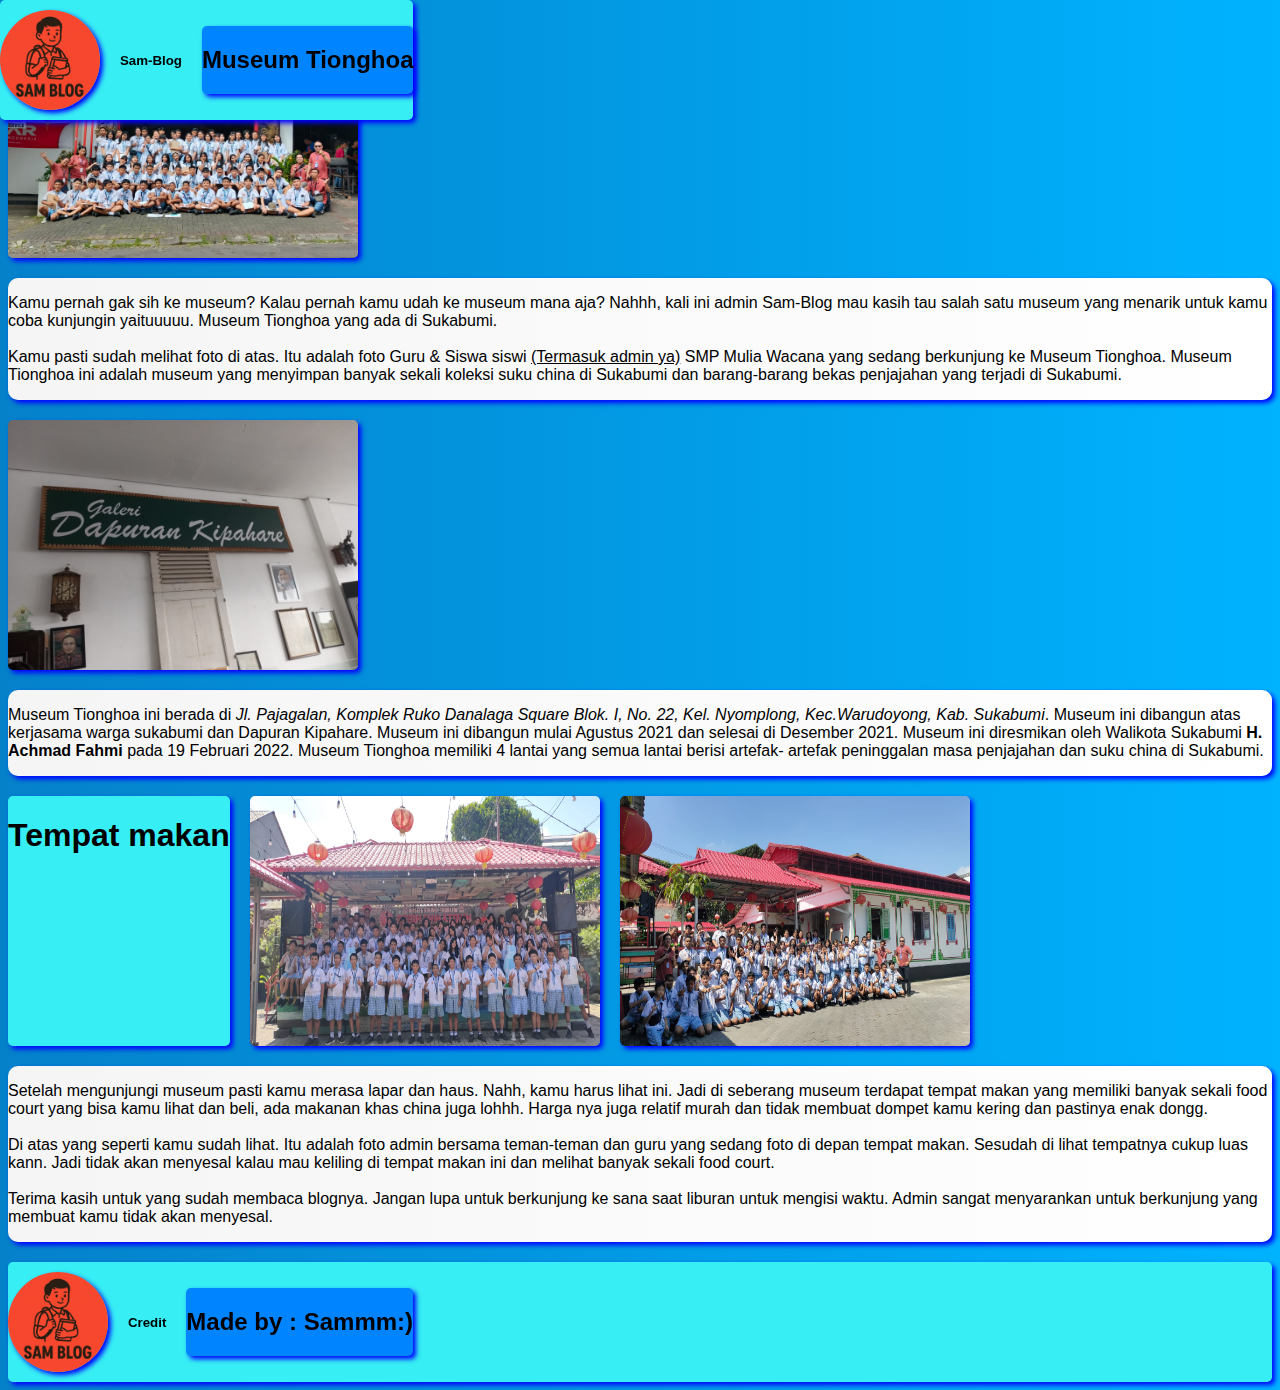
<file: Blog Museum Tionghoa/index.html>
<!DOCTYPE html>
<html lang="en">
<head>
    <meta charset="UTF-8">
    <meta name="viewport" content="width=device-width, initial-scale=1.0">
    <title>Sam-Blog; Museum Tionghoa</title>
    <link rel="icon" href="LogoBlog.jpg">
    <link rel="stylesheet" href="style.css">
</head>
<body>
    <!-- Main Blog -->
    <div class="blog">
        <!-- Header blog -->
        <div class="header">
            <!-- logo Image -->
            <img src="LogoBlog.jpg" alt="logo" class="logo">
            <!-- Sumber Blog -->
            <h5 id="oleh"><b>Sam-Blog</b></h5>
            <!-- Title blog -->
            <div class="title">
                <h2 id="judul">Museum Tionghoa</h2>
            </div>
        </div>
        <div class="content">
            <div class="penjelasan">
                <!-- Image awall -->
                <img src="Foto 4.jpeg" alt="Mulia Wacana foto" class="foto">
                <!-- Text Awall -->
                <div class="text">
                    <p class="isi">
                        Kamu pernah gak sih ke museum? Kalau pernah kamu udah ke museum mana aja? Nahhh, kali ini admin Sam-Blog mau kasih tau salah satu museum yang menarik untuk kamu coba kunjungin yaituuuuu. Museum Tionghoa yang ada di Sukabumi.
                        <br/>
                        <br/>
                        Kamu pasti sudah melihat foto di atas. Itu adalah foto Guru & Siswa siswi <u>(Termasuk admin ya)</u> SMP Mulia Wacana yang sedang berkunjung ke Museum Tionghoa. Museum Tionghoa ini adalah museum yang menyimpan banyak sekali koleksi suku china di Sukabumi dan barang-barang bekas penjajahan yang terjadi di Sukabumi. 
                    </p>
                </div>
                <!-- Image 2 -->
                <img src="Foto 1.jpg" alt="Mulia Wacana foto" class="foto">
                <!-- Text 2 -->
                <div class="text">
                    <p class="isi">
                        Museum Tionghoa ini berada di <i>Jl. Pajagalan, Komplek Ruko Danalaga Square Blok. I, No. 22, Kel. Nyomplong, Kec.Warudoyong, Kab. Sukabumi</i>. Museum ini dibangun atas kerjasama warga sukabumi dan Dapuran Kipahare. Museum ini dibangun mulai Agustus 2021 dan selesai di Desember 2021. Museum ini diresmikan oleh Walikota Sukabumi <b>H. Achmad Fahmi</b> pada 19 Februari 2022. Museum Tionghoa memiliki 4 lantai yang semua lantai berisi artefak- artefak peninggalan masa penjajahan dan suku china di Sukabumi. 
                    </p>
                </div>
                <!-- Ganti bagian -->
                <div class="bagian">
                    <h1 class="tempat">Tempat makan</h1>
                </div>
                <!-- Foto di tempat  -->
                <img src="Foto 2.jpg" alt="Mulia Wacana Foto" class="foto">
                <img src="Foto 3.jpg" alt="Mulia Wacana Foto" class="foto">
                <!-- Text penjelasan -->
                <div class="text">
                    <p class="isi">
                        Setelah mengunjungi museum pasti kamu merasa lapar dan haus. Nahh, kamu harus lihat ini. Jadi di seberang museum terdapat tempat makan yang memiliki banyak sekali food court yang bisa kamu lihat dan beli, ada makanan khas china juga lohhh. Harga nya juga relatif murah dan tidak membuat dompet kamu kering dan pastinya enak dongg. 
                        <br/>
                        <br/>
                        Di atas yang seperti kamu sudah lihat. Itu adalah foto admin bersama teman-teman dan guru yang sedang foto di depan tempat makan. Sesudah di lihat tempatnya cukup luas kann. Jadi tidak akan menyesal kalau mau keliling di  tempat makan ini dan melihat banyak sekali food court.
                        <br/>
                        <br/>  
                        Terima kasih untuk yang sudah membaca blognya. Jangan lupa untuk berkunjung ke sana saat liburan untuk mengisi waktu. Admin sangat menyarankan untuk berkunjung yang membuat kamu tidak akan menyesal.
                    </p>
                </div>
            </div>
        </div>
        <!-- Footer -->
        <div class="footer">
            <!-- logo Image -->
            <img src="LogoBlog.jpg" alt="logo" class="logo">
            <!-- Sumber Blog -->
            <h5 id="oleh"><b>Credit</b></h5>
            <!-- Title blog -->
            <div class="title">
                <h2 id="judul">Made by : Sammm:)</h2>
            </div>
        </div>
    </div>
</body>
</html>
</file>
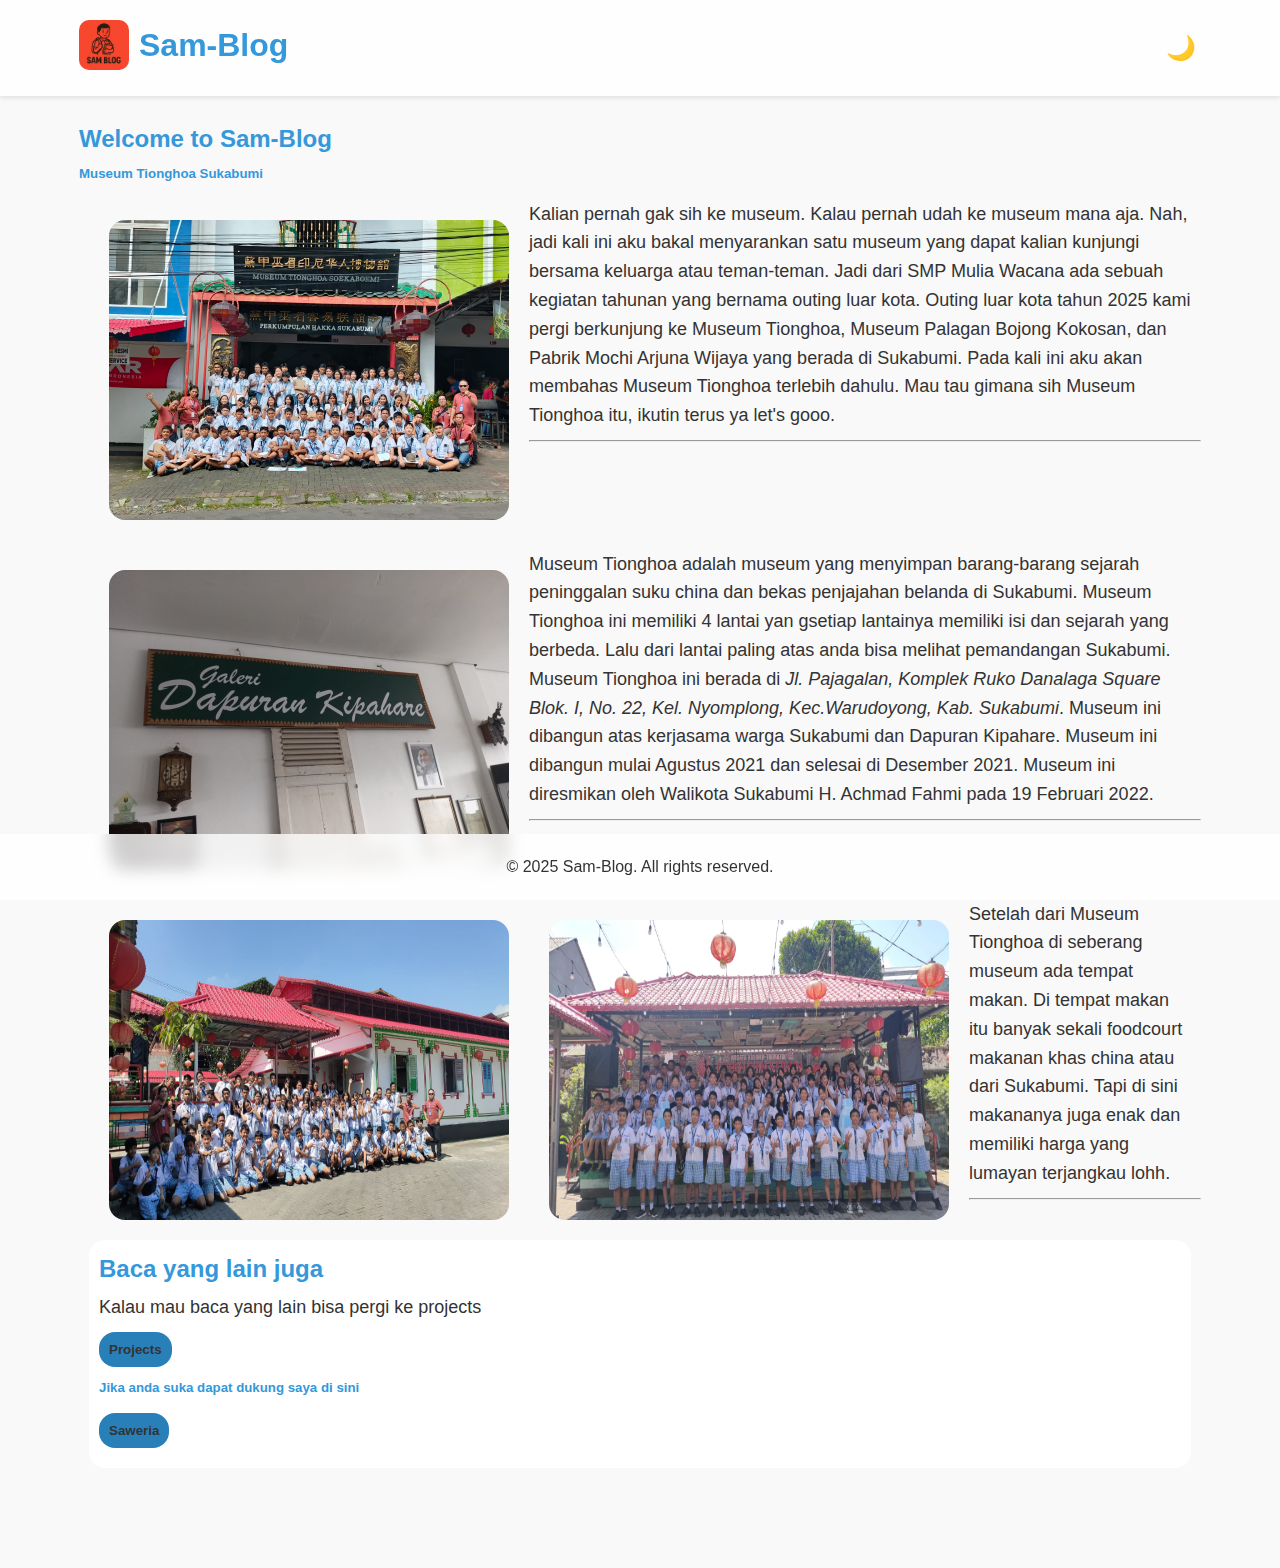
<file: Museum Tionghoa/index.html>
<!DOCTYPE html>
<html lang="en">
<head>
    <meta charset="UTF-8">
    <meta name="viewport" content="width=device-width, initial-scale=1.0">
    <title>Sam-Blog : Museum Tionghoa</title>
    <link rel="icon" href="../Blog Museum Tionghoa/LogoBlog.jpg">
    <link rel="stylesheet" href="style.css">
    <link rel="stylesheet" href="https://cdnjs.cloudflare.com/ajax/libs/font-awesome/6.4.0/css/all.min.css">
</head>
<body>
    <header>
        <div class="container">
            <div class="brand">
                <img src="../Blog Museum Tionghoa/LogoBlog.jpg" alt="logo">
                <h1>Sam-Blog</h1>
            </div>
            <button id="theme-toggle" aria-label="Toggle theme">
                <span id="theme-icon">🌙</span>
            </button>
        </div>
    </header>

    <main class="container main">
            <h2>Welcome to Sam-Blog</h2>
            <h5>Museum Tionghoa Sukabumi</h5>
            <div class="clearfix">
                <img src="images/Foto 4.jpeg" alt="">
                <p>
                    Kalian pernah gak sih ke museum. Kalau pernah udah ke museum mana aja. Nah, jadi kali ini aku bakal menyarankan satu museum yang dapat kalian kunjungi bersama keluarga atau teman-teman. Jadi dari SMP Mulia Wacana ada sebuah kegiatan tahunan yang bernama outing luar kota. Outing luar kota tahun 2025 kami pergi berkunjung ke Museum Tionghoa, Museum Palagan Bojong Kokosan, dan Pabrik Mochi Arjuna Wijaya yang berada di Sukabumi. Pada kali ini aku akan membahas Museum Tionghoa terlebih dahulu. Mau tau gimana sih Museum Tionghoa itu, ikutin terus ya let's gooo.
                </p>
            </div>
            <hr/>
            <div class="clearfix">
                <img src="images/Foto 1.jpg" alt="">
                <p>
                    Museum Tionghoa adalah museum yang menyimpan barang-barang sejarah peninggalan suku china dan bekas penjajahan belanda di Sukabumi. Museum Tionghoa ini memiliki 4 lantai yan gsetiap lantainya memiliki isi dan sejarah yang berbeda. Lalu dari lantai paling atas anda bisa melihat pemandangan Sukabumi. Museum Tionghoa ini berada di <i>Jl. Pajagalan, Komplek Ruko Danalaga Square Blok. I, No. 22, Kel. Nyomplong, Kec.Warudoyong, Kab. Sukabumi</i>. Museum ini dibangun atas kerjasama warga Sukabumi dan Dapuran Kipahare. Museum ini dibangun mulai Agustus 2021 dan selesai di Desember 2021. Museum ini diresmikan oleh Walikota Sukabumi H. Achmad Fahmi pada 19 Februari 2022.
                </p>
            </div>
            <hr/>
            <div class="clearfix">
                <img src="images/Foto 3.jpg" alt="">
                <img src="images/Foto 2.jpg" alt="">
                <p>
                    Setelah dari Museum Tionghoa di seberang museum ada tempat makan. Di tempat makan itu banyak sekali foodcourt makanan khas china atau dari Sukabumi. Tapi di sini makananya juga enak dan memiliki harga yang lumayan terjangkau lohh.
                </p>
            </div>
            <hr/>
            <div class="card clearfix">
                <h2>Baca yang lain juga</h2>
                <p>Kalau mau baca yang lain bisa pergi ke projects</p>
                <button id="projects">Projects</button>
                <h5>Jika anda suka dapat dukung saya di sini</h5>
                <button id="saweria">Saweria</button>
            </div>
    </main>

    <footer>
        <div class="container">
            <p>&copy; 2025 Sam-Blog. All rights reserved.</p>
        </div>
    </footer>

    <script src="script.js"></script>
</body>
</html>
</file>
<file: Blog Museum Tionghoa/style.css>
body {
    background: linear-gradient(to right, rgb(5, 129, 202), rgb(0, 179, 255));
}

.blog {
    flex-direction: column;
    gap :20px;
    display: flex;
}

.logo {
    width: 100px;
    height: 100px;
    border-radius: 50%;
    box-shadow: 3px 3px 5px blue;
}

.header {
    display :flex;
    justify-content: start;
    gap :20px;
    background-color: rgb(55, 238, 244);
    width: auto;
    height: 120px;
    align-items: center;
    border-radius: 5px;
    box-shadow: 3px 3px 5px blue;
    position: fixed;
    top :0; left:0;
}

.title {
    background-color: rgb(0, 132, 255);
    display :flex;
    gap :10px;
    border-radius: 5px;
    box-shadow: 3px 3px 5px blue;
}

#judul {
    font-family: Arial, Helvetica, sans-serif;
}

#oleh {
    font-family: Arial, Helvetica, sans-serif;
}

.foto {
    width: 350px;
    height: 250px;
    border-radius: 5px;
    box-shadow: 3px 3px 5px blue;
}

.text {
    background: linear-gradient(to right, whitesmoke, white);
    border-radius: 10px;
    width: auto ;
    display: flex;
}

.isi {
    font-family: Arial, Helvetica, sans-serif;
}

.penjelasan {
    display :flex;
    gap :20px;
    flex-wrap: wrap;
}

.text {
    flex-basis: 200;
    flex-grow: 1;
    box-shadow: 3px 3px 5px blue;
}

.bagian {
    background-color: rgb(55, 238, 244);
    border-radius: 5px;
    display: flex;
    width: auto;
    box-shadow: 3px 3px 5px blue;
}

.tempat {
    font-family: Arial, Helvetica, sans-serif;
}

.footer {
    display :flex;
    justify-content: start;
    gap :20px;
    background-color: rgb(55, 238, 244);
    width: auto;
    height: 120px;
    align-items: center;
    border-radius: 5px;
    box-shadow: 3px 3px 5px blue;
    position: sticky;
    top :0;
}
</file>
<file: Museum Tionghoa/style.css>
/* Base Styles */
:root {
    --primary-color: #3498db;
    --secondary-color: #2980b9;
    --text-color: #333;
    --bg-color: #f9f9f9;
    --card-bg: #fff;
    --header-bg: #fff;
    --footer-bg: #f1f1f1;
    --border-color: #ddd;
    --hover-color:#3c3c3c;
    --blur-color :rgba(255, 255, 255, 0.8);
}

[data-theme="dark"] {
    --primary-color: #3498db;
    --secondary-color: #2980b9;
    --text-color: #f0f0f0;
    --bg-color: #121212;
    --card-bg: #1e1e1e;
    --header-bg: #1a1a1a;
    --footer-bg: #1a1a1a;
    --border-color: #333;
    --hover-color :#b2b0b0;
    --blur-color :rgba(0, 0, 0, 0.8);
}

* {
    margin: 0;
    padding: 0;
    box-sizing: border-box;
    transition: background-color 0.3s, color 0.3s;
}

body {
    font-family: 'Segoe UI', Tahoma, Geneva, Verdana, sans-serif;
    line-height: 1.6;
    color: var(--text-color);
    background-color: var(--bg-color);
}

.container {
    width: 90%;
    max-width: 1200px;
    margin: 0 auto;
    padding: 0 15px;
}

/* Header Styles */
header {
    background-color:var(--blur-color);
    box-shadow: 0 2px 5px rgba(0, 0, 0, 0.1);
    padding: 20px 0;
    position: fixed;
    top: 0;
    left: 0;
    width: 100%;
    z-index: 100;
    backdrop-filter: blur(8px);
}

header .container {
    display: flex;
    justify-content: space-between;
    align-items: center;
}

#theme-toggle {
    background: none;
    border: none;
    cursor: pointer;
    font-size: 1.5rem;
    padding: 5px;
    margin-left: 20px;
}

/* Main Content Styles */
.main{
    margin-top: 120px;
    margin-bottom: 100px;
}

.main p {
    text-align: left;
    font-size: 18px;
}

section {
    margin-bottom: 40px;
}

h1, h2, h3 , h4, h5, h6{
    color: var(--primary-color);
    margin-bottom: 5px;
}

.service-card h3 {
    margin-bottom: 10px;
}

/* Footer Styles */
footer {
    background-color: var(--blur-color);
    padding: 20px 0;
    text-align: center;
    margin-top: 40px;
    position: fixed;
    width: 100%;
    left: 0;
    bottom: 0;
    backdrop-filter: blur(8px);
}

.brand{
    display: flex;
    flex-wrap: wrap;
}

.brand img {
    width: 50px;
    height: 50px;
    margin-right: 10px;
    border-radius: 10px;
}

.main img{
    width: 400px;
    height: 300px;
    border-radius:1rem ;
    float: left;
    margin: 20px 20px;
}

.main div {
    display: block;
    padding: 10px;
}

.clearfix {
    content: "";
    clear: both;
    display: table;
}

.card {
    background: var(--card-bg);
    border-radius: 1rem;
    padding: 20px;
    margin: 10px;
}

.card button {
    background: var(--secondary-color);
    padding: 10px;
    border-radius: 1rem;
    color: var(--text-color);
    font-weight: bold;
    border: none;
    margin: 10px 0;
}

.card button:hover {
    background: var(--primary-color);
}
/* Responsive Design */
@media (max-width: 768px) 
{
    header .container {
        text-align: center;
    }
    
    #theme-toggle {
        margin: 8px 0 0 0;
    }

    .main img{
        width: 300px;
        height: 200px;
        margin: 15px 0;
    }

    .main p {
        font-size: auto;
    }
}
</file>
